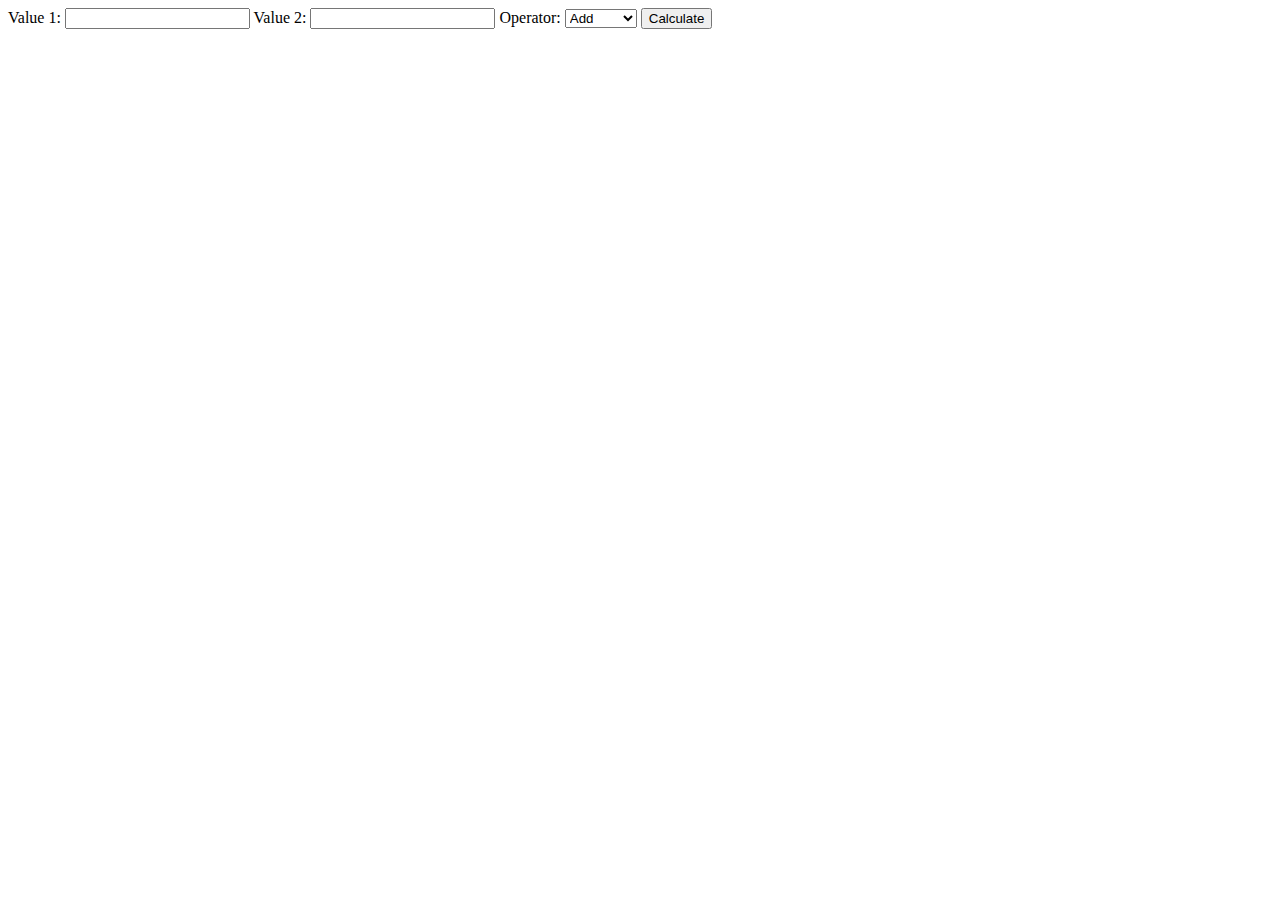
<file: index.html>
<!DOCTYPE html>
<html>
    <head>
        <meta charset="utf-8">
        <meta name="description" content="This is an example project using JavaScript!">
        <meta name="viewport" content="width=device-width, initial-scale=1">
        <title></title>
    </head>
    <body>

        <form>
            Value 1: <input type="text" id="value1">
            Value 2: <input type="text" id="value2">
            Operator: 
            <select id="operator">
                <option value="add">Add</option>
                <option value="min">Subtract</option>
                <option value="div">Divide</option>
                <option value="mul">Multiple</option>
            </select>
            <button type="button" onclick="calculate()">Calculate</button>
        </form>
        
        <div id="result"></div>

        <script src="Driver.js"></script>
    </body>
</html>
</file>
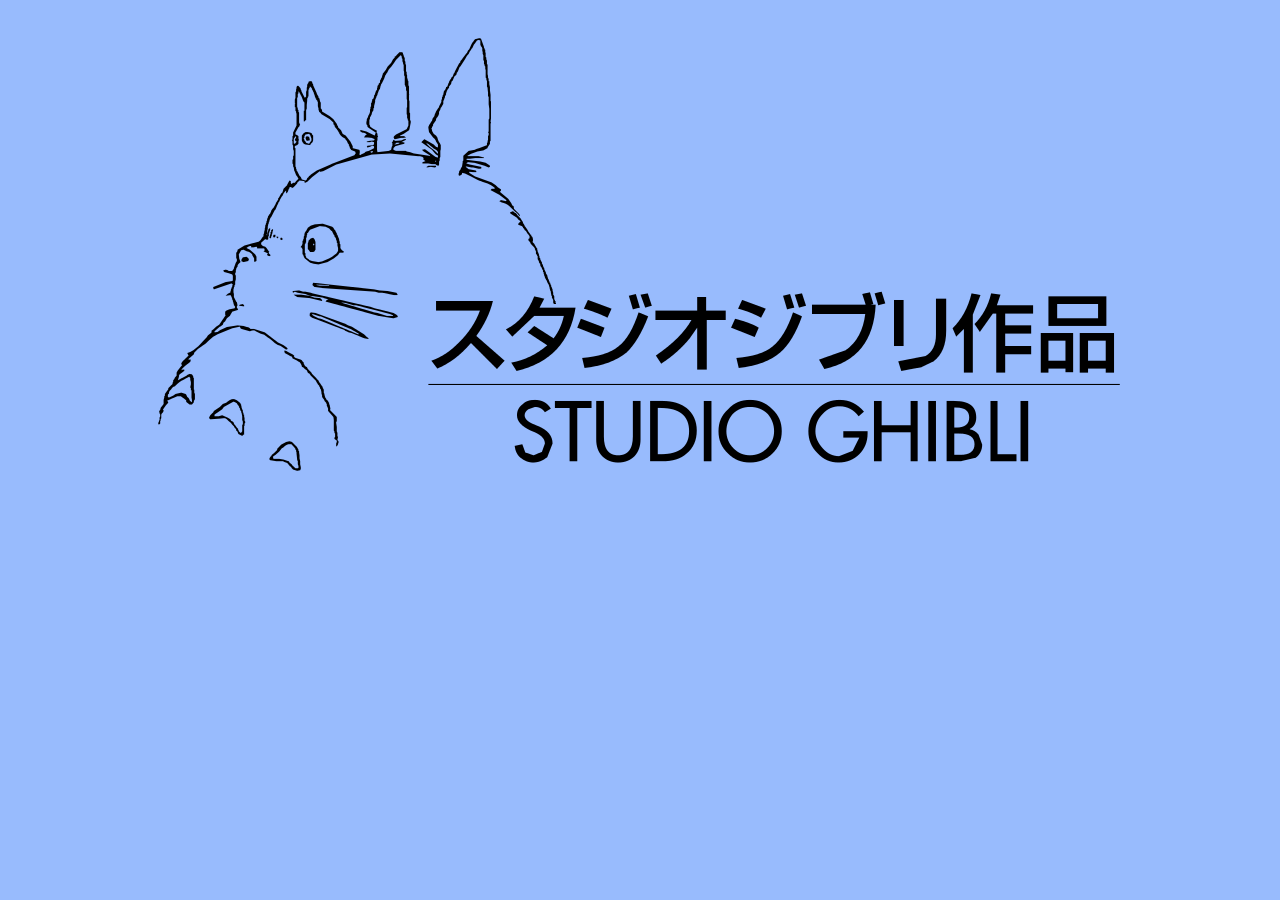
<file: Basic API Calling/index.htm>
<!doctype html>
<html lang="en">

<head>
  <meta charset="utf-8">
  <meta name="viewport" content="width=device-width, initial-scale=1.0">

  <title>Ghibli App</title>
  
  <link href="https://fonts.googleapis.com/css?family=Dosis:400,700" rel="stylesheet">
  <link href="style.css" rel="stylesheet">

</head>

<body>

  <div id="root"></div>

  <script src="scripts.js"></script>
</body>

</html>
</file>
<file: Basic API Calling/style.css>
* {
    box-sizing: border-box
  }
  
  html {
    -webkit-font-smoothing: antialiased;
    -moz-osx-font-smoothing: grayscale;
    font-family: 'Dosis', sans-serif;
    line-height: 1.6;
    color: #666;
    background: rgb(152, 187, 253);
  }
  
  #root {
    max-width: 1200px;
    margin: 0 auto;
  }
  
  h1 {
    text-align: center;
    text-shadow: rgb(0, 0, 0);
    padding: 1.5rem 2.5rem;
    background-image: linear-gradient(120deg, #fbc2eb 0%, #a6c1ee 100%);
    margin: 0 0 2rem 0;
    font-size: 1.5rem;
    color: white;
  }
  
  img {
    display: block;
    margin: 1rem auto;
    max-width: 100%;
  }
  
  p {
    padding: 0 2.5rem 2.5rem;
    margin: 0;
  }
  
  .container {
    display: flex;
    flex-wrap: wrap;
  }
  
  .card {
    margin: 1rem;
    background: white;
    box-shadow: 2px 4px 25px rgba(0, 0, 0, .1);
    border-radius: 12px;
    overflow: hidden;
    transition: all .2s linear;
  }
  
  .card:hover {
    box-shadow: 2px 8px 45px rgba(0, 0, 0, .15);
    transform: translate3D(0, -2px, 0);
  }
  
  @media screen and (min-width: 600px) {
    .card {
      flex: 1 1 calc(50% - 2rem);
    }
  }
  
  @media screen and (min-width: 900px) {
    .card {
      flex: 1 1 calc(33% - 2rem);
    }
  }
  
  .card:nth-child(2n) h1 {
    background-image: linear-gradient(120deg, #84fab0 0%, #8fd3f4 100%);
  }
  
  .card:nth-child(4n) h1 {
    background-image: linear-gradient(120deg, #ff9a9e 0%, #fecfef 100%);
  }
  
  .card:nth-child(5n) h1 {
    background-image: linear-gradient(120deg, #ffc3a0 0%, #ffafbd 100%);
  }
</file>
